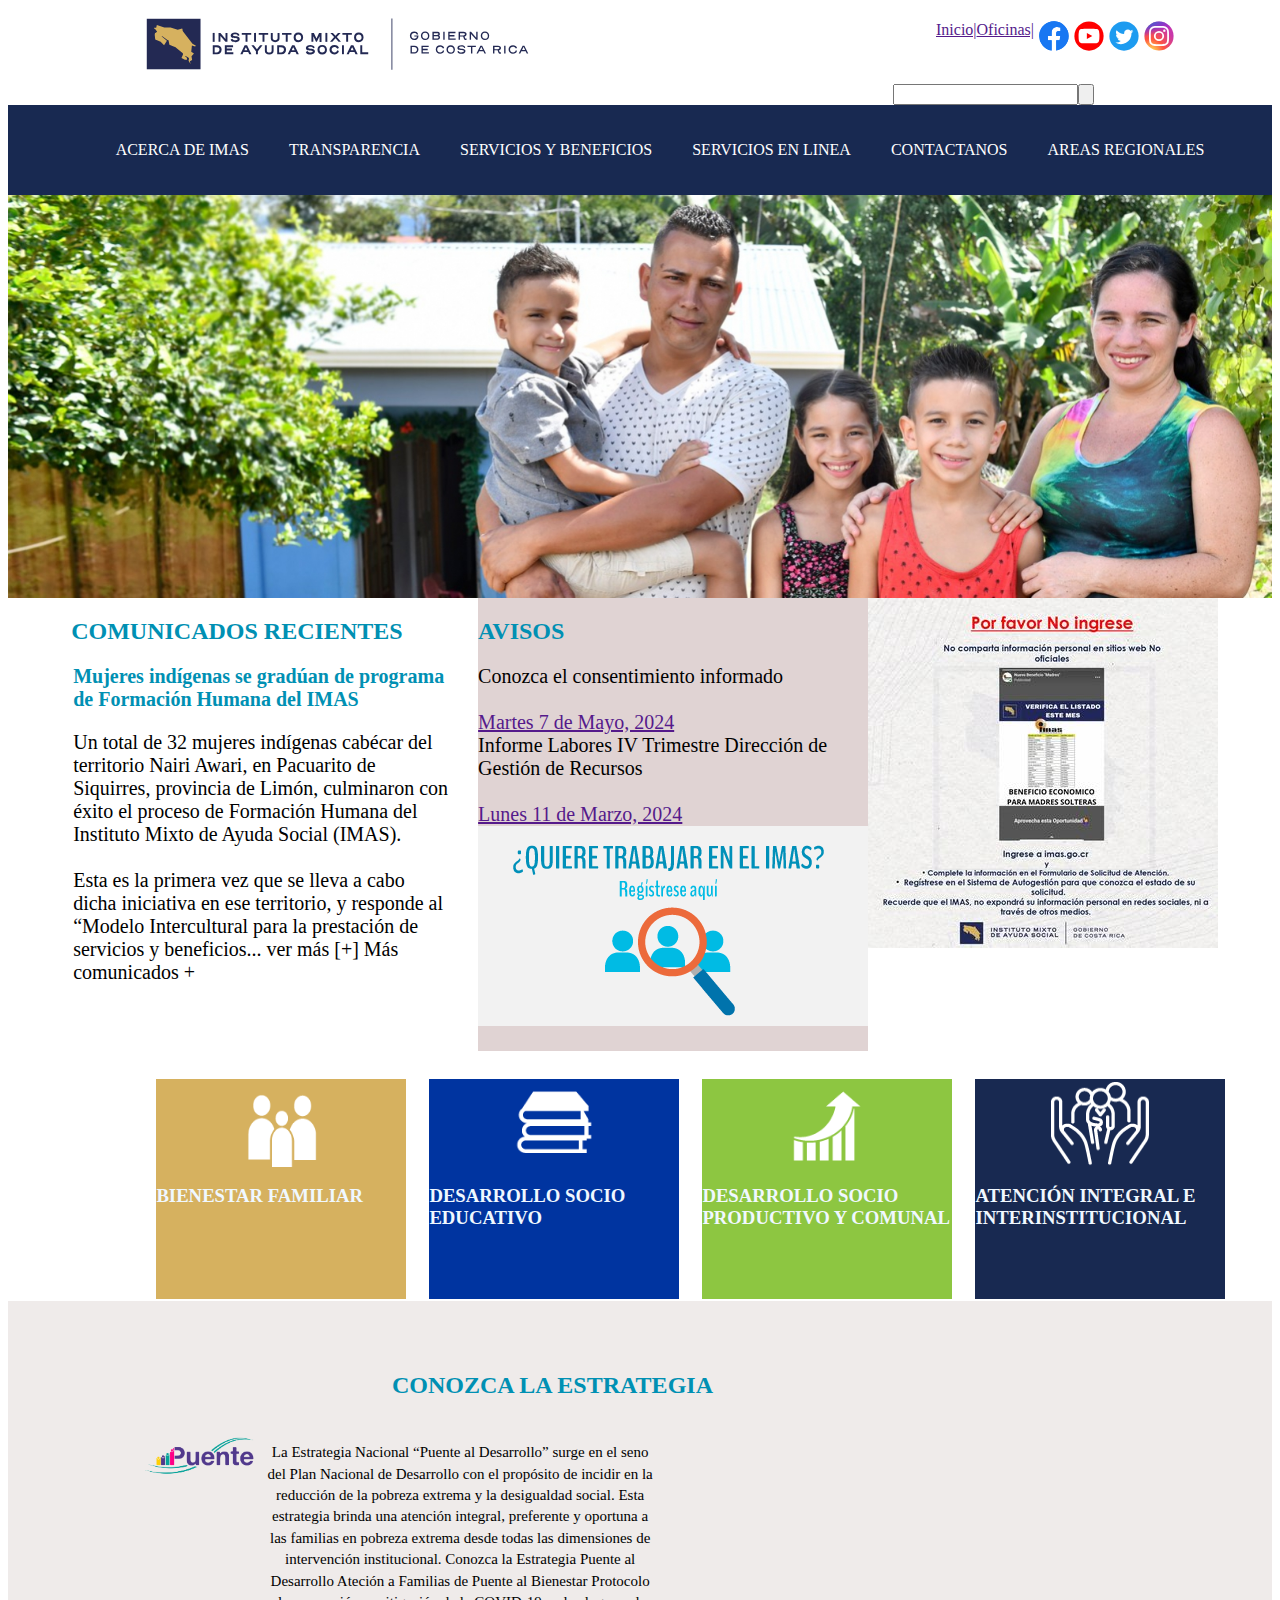
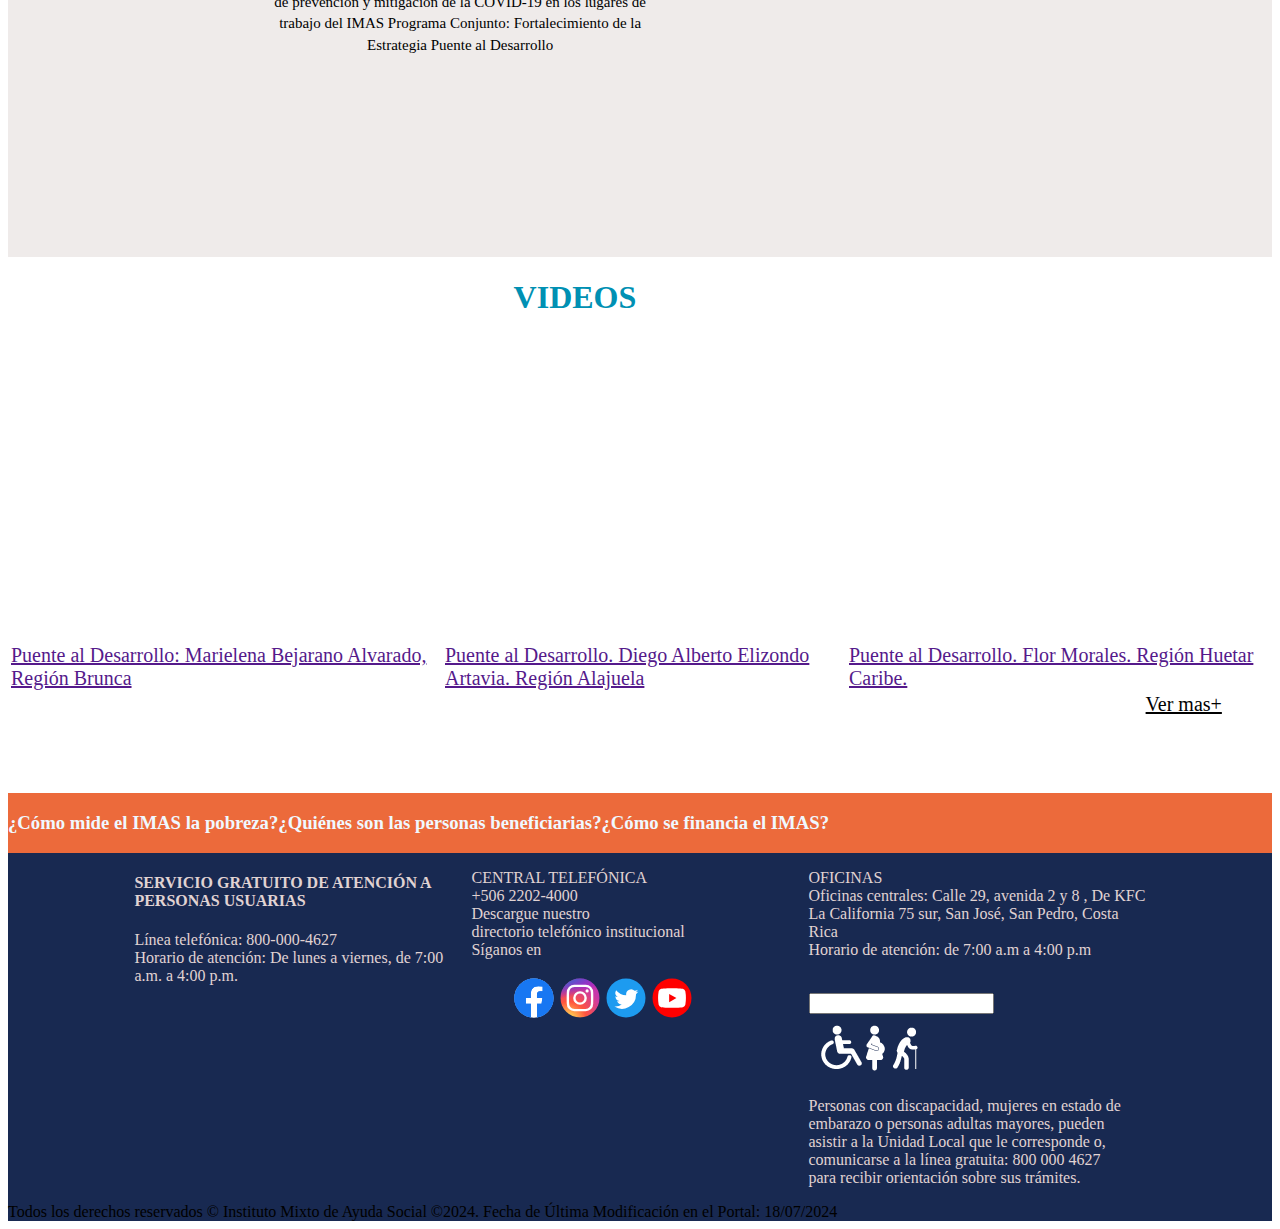
<file: index.html>
<!DOCTYPE html>
<html lang="en">
<head>
    <meta charset="UTF-8">
    <meta name="viewport" content="width=device-width, initial-scale=1.0">
    <title>DocumentIMAS</title>
    <link rel="stylesheet" href="CSS/stylesweb.css">
</head>
<body>
<header>
    <nav>
        <div><img src="img/logo-imas.svg" alt="" class="logo"></div>
        <ul class="listaNav">
            <li class="linkInicio"><a href="">Inicio|   </a></li>
            <li class="linkInicio"><a href="">  Oficinas|  </a></li>
            
            <li><img src="img/FB-ico.svg" alt="facebook" class="logoredes"></li>
            <li><img src="img/YT-ico.svg" alt="IG" class="logoredes"></li>
            <li><img src="img/TWT-ico.svg" alt="img" class="logoredes"></li>
            <li><img src="img/IG-ico.svg" alt="img" class="logoredes"></li>
        </ul>

    </nav>
    <div class="btnInput">

        <div class="input"><input type="text"></div>   
        <div class="input"><button><img src="img/FB-ico.svg" alt=""></button></div>   
        </div>

    
        <nav class="navBarra2">
            <ul>
                <li><a href="acercaDe.html">ACERCA DE IMAS</a></li>
                <li><a href="#">TRANSPARENCIA</a></li>
                <li><a href="#">SERVICIOS Y BENEFICIOS</a></li>
                <li><a href="#">SERVICIOS EN LINEA</a></li>
                <li><a href="contactos.html">CONTACTANOS</a></li>
                <li><a href="#">AREAS REGIONALES</a></li>
            </ul>
        </nav>
            
        
        
  

</header>



<div class="carousel">
    <div class="carousel-slide">
      <img src="img/banner-FAMILIA.jpg" alt="Imagen 1">
      <img src="img/Imagen222.png" alt="Imagen 2">
      <img src="img/banner-servicios_0.jpg" alt="Imagen 3">
    </div>
</div>
    
<div class="contentPP">

    <div class="contentPri"><h2 style="color: #0090b3;">COMUNICADOS RECIENTES</h2>
    <h3 class="h2cont" style="color: #0090b3;">Mujeres indígenas se gradúan de programa de Formación Humana del IMAS</h3>
    <p class="h2cont">Un total de 32 mujeres indígenas cabécar del territorio Nairi Awari, en Pacuarito de Siquirres, provincia de Limón, culminaron con éxito el proceso de Formación Humana del Instituto Mixto de Ayuda Social (IMAS).
        <br><br>

        Esta es la primera vez que se lleva a cabo dicha iniciativa en ese territorio, y responde al “Modelo Intercultural para la prestación de servicios y beneficios...
        
        ver más [+]
        Más comunicados +</p>
    
</div>
    <div class="contentSeg">
        <h2 style="color: #0090b3;">AVISOS</h2>
        <p class="h2cont2">
            Conozca el consentimiento informado <br> <br> <a href="">Martes 7 de Mayo, 2024</a>
      <br>Informe Labores IV Trimestre Dirección de Gestión de Recursos
    <br><br><a href="">Lunes 11 de Marzo, 2024</a>
    <br>
    <img src="img/BannerIMAS.png" alt="">
</p>

    </div>
    <div class="contentTer">
        
        <img src="img/451299451_895592625938923_4687796348536710011_n.jpg" alt="">
        
    </div>

</div>

<div class="contLista">
    <table class="tablalist">

        <tr>
            <td class="tdscolum">
                <div class="colum1"><img class="imgcol" src="img/lista1.png" alt=""><h3 style="color: aliceblue;">BIENESTAR FAMILIAR</h2></div>
            </td>

            <td class="tdscolum">
                <div class="colum2"><img class="imgcol" src="img/lista2.png" alt=""><h3 style="color: aliceblue;">DESARROLLO SOCIO EDUCATIVO</h3></div>
            </td>

            <td class="tdscolum">
                <div class="colum3"><img class="imgcol" src="img/lista3.png" alt=""><h3 style="color: aliceblue;">DESARROLLO SOCIO PRODUCTIVO Y COMUNAL</h3></div>
            </td>

            <td class="tdscolum">
                <div class="colum4"><img class="imgcol" src="img/lista4.png" alt=""><h3 style="color: aliceblue;">ATENCIÓN INTEGRAL E INTERINSTITUCIONAL</h3></div>
            </td>



        </tr>    

    </table>
    <br> <br> <br>
</div>
<div class="titleV"><h2 style="color: #0090B3;">CONOZCA LA ESTRATEGIA </h2></div>
<div class="contVideo">
    <div class="Puente"><img src="img/LOGO PUENTE PROVISIONAL_0.png" alt="" width="100%"></div>
    <div class="prf"><p>La Estrategia Nacional “Puente al Desarrollo” surge en el seno del Plan Nacional de Desarrollo con el propósito de incidir en la reducción de la pobreza extrema y la desigualdad social. Esta estrategia brinda una atención integral, preferente y oportuna a las familias en pobreza extrema desde todas las dimensiones de intervención institucional.
        Conozca la Estrategia Puente al Desarrollo
        Ateción a Familias de Puente al Bienestar
        Protocolo de prevención y mitigación de la COVID-19 en los lugares de trabajo del IMAS
        Programa Conjunto: Fortalecimiento de la Estrategia Puente al Desarrollo</p></div>
    <div class="videocont">
    <iframe width="490" height="300" src="https://www.youtube.com/embed/bssPKgZXb40" frameborder="0" allowfullscreen></iframe>
    </div>
</div>

<div conttresvideos>
    <h1 style="color: #0090B3; margin-left: 40%;">VIDEOS</h1>
    
    <table>
        <tr class="vids">
            <td>
                <div class="conttds"><iframe width="420" height="300" src="https://www.youtube.com/embed/XrHmLx-q_5Y" frameborder="0" allowfullscreen></iframe></div>
                <div><a style="font-size: 20px;" href="">Puente al Desarrollo: Marielena Bejarano Alvarado, <br> Región Brunca</a></div>
            </td>

            <td>
                <div class="conttds"><iframe width="400" height="300" src="https://www.youtube.com/embed/3FKUrjuRTLw" frameborder="0" allowfullscreen></iframe></div>
                <div><a style="font-size: 20px;" href="">Puente al Desarrollo. Diego Alberto Elizondo <br> Artavia. Región Alajuela</a></div>
            </td>

            <td>
                <div class="conttds"><iframe width="420" height="300" src="https://www.youtube.com/embed/rbm-6mXTk2I" frameborder="0" allowfullscreen></iframe></div>
                <div><a style="font-size: 20px;" href="">Puente al Desarrollo. Flor Morales. Región Huetar <br> Caribe.</a></div>
            </td>
        </tr>
    </table>
</div>

<div style="display: flex; width: 100%; min-height: 100px;">
    <a style="color: black; font-size: 20px; margin-left: 90%;" href="#">Ver mas+</a>
</div>

<div class="contBloques">
    
    <div class="block"><h3>¿Cómo mide el IMAS la pobreza?</h3></div>
    <div class="block"><h3>¿Quiénes son las personas beneficiarias?</h3></div>
    <div class="block"><h3>¿Cómo se financia el IMAS?</h3></div>
</div>

<footer style="background-color: #182951;" class="Footerini">
    <div class="conFinal">
        <div class="contfooter">
            <div class="contParr">
                <h4>SERVICIO GRATUITO DE ATENCIÓN A PERSONAS USUARIAS</h4>
                <p>
                    Línea telefónica: 800-000-4627 <br>
                    Horario de atención: De lunes a viernes, de 7:00 a.m. a 4:00 p.m.
                </p>
            </div>

            <div class="central">
                <p>CENTRAL TELEFÓNICA <br>+506 2202-4000 <br>Descargue nuestro <br> directorio telefónico institucional <br>Síganos en </p>
                <ul class="lisfoot"><li><img src="img/FB-ico.svg"></li><li><img src="img/IG-ico.svg"></li><li><img src="img/TWT-ico.svg"></li><li><img src="img/YT-ico.svg"></li></ul>
            </div>

            <div class="Oficinas">
                <p>OFICINAS <br> Oficinas centrales: Calle 29, avenida 2 y 8 , De KFC <br> La California 75 sur, San José, San Pedro, Costa Rica <br>
                Horario de atención: de 7:00 a.m a 4:00 p.m</p>
                <br>
                <input type="text" class="input-form"> <br>
                <img src="img/icn-footer-accesibilidad.png" alt="Icono de accesibilidad"><br>
                <p>Personas con discapacidad, mujeres en estado de <br> embarazo o personas  adultas mayores, pueden <br> asistir a la Unidad Local que le corresponde o, <br> comunicarse a la línea gratuita: 800 000 4627 <br> para recibir orientación sobre sus trámites.</p>
            </div>
        </div>
    </div>
</footer>
<footer style="background-color: #182951;">Todos los derechos reservados © Instituto Mixto de Ayuda Social ©2024. Fecha de Última Modificación en el Portal: 18/07/2024</footer>

</body>
</html>
</file>
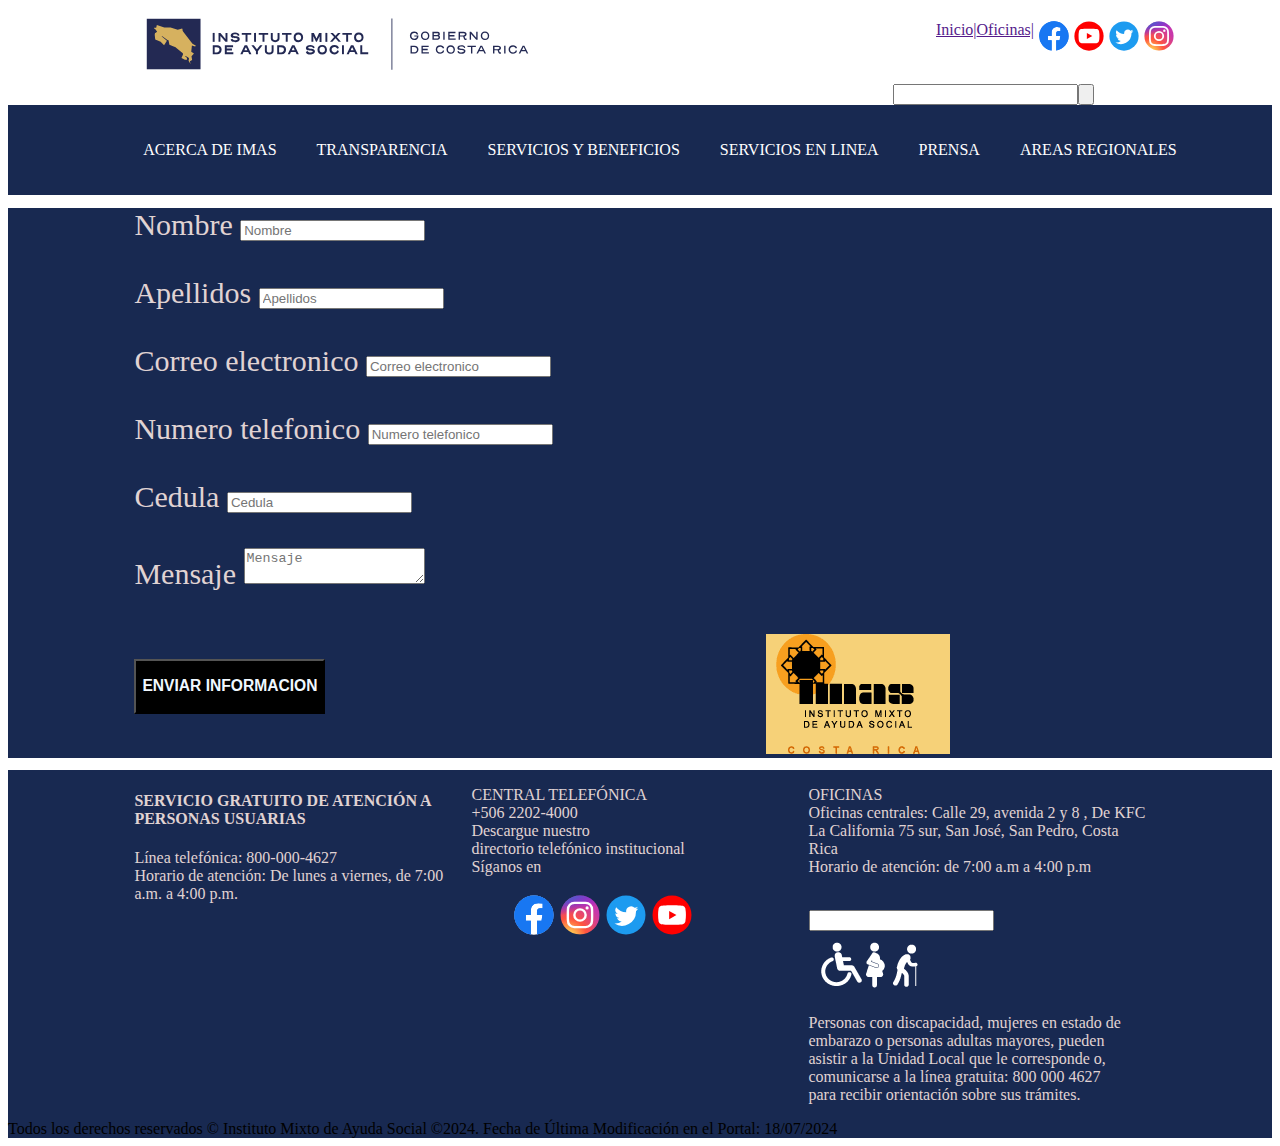
<file: contactos.html>
<!DOCTYPE html>
<html lang="en">
<head>
    <meta charset="UTF-8">
    <meta name="viewport" content="width=device-width, initial-scale=1.0">
    <title>DocumentCONTACTOS</title>
    <link rel="stylesheet" href="CSS/contactanos.css">
</head>
<body>
    <header>
        <nav>
            <div><img src="img/logo-imas.svg" alt="" class="logo"></div>
            <ul class="listaNav">
                <li class="linkInicio"><a href="">Inicio|   </a></li>
                <li class="linkInicio"><a href="">  Oficinas|  </a></li>
                
                <li><img src="img/FB-ico.svg" alt="facebook" class="logoredes"></li>
                <li><img src="img/YT-ico.svg" alt="IG" class="logoredes"></li>
                <li><img src="img/TWT-ico.svg" alt="img" class="logoredes"></li>
                <li><img src="img/IG-ico.svg" alt="img" class="logoredes"></li>
            </ul>
    
        </nav>
            <div class="btnInput">
    
             <div class="input"><input type="text"></div>   
             <div class="input"><button><img src="img/FB-ico.svg" alt=""></button></div>   
            </div>
    
    
            <nav class="navBarra2">
                <ul>
                    <li><a href="index.html">ACERCA DE IMAS</a></li>
                    <li><a href="#">TRANSPARENCIA</a></li>
                    <li><a href="#">SERVICIOS Y BENEFICIOS</a></li>
                    <li><a href="#">SERVICIOS EN LINEA</a></li>
                    <li><a href="#">PRENSA</a></li>
                    <li><a href="#">AREAS REGIONALES</a></li>
                </ul>
            </nav>

    </header>
    <main>
        <div class="conult">
            <form class="action" action="">
                <label for="">Nombre</label>
                <input type="text" placeholder="Nombre"> <br><br>
                
                <label for="">Apellidos</label>
                <input type="text" placeholder="Apellidos"><br><br>

                <label for="">Correo electronico</label>
                <input type="text" placeholder="Correo electronico"><br><br>
                
                <label for="">Numero telefonico</label>
                <input type="text" placeholder="Numero telefonico"><br><br>

                <label for="">Cedula</label>
                <input type="text" placeholder="Cedula"><br><br>

                <label for="">Mensaje</label>
                <textarea name="" id="" placeholder="Mensaje"></textarea><br><br><br>

                <button style="background-color: black;"><H3 style="color: aliceblue;">ENVIAR INFORMACION</H3></button>

            </form>
            <img class="imgFin" src="img/IMASFINAL.png" alt="">
            
        </div>

    </main>
    

    <footer style="background-color: #182951;" class="Footerini">
        <div class="conFinal">
            <div class="contfooter">
                <div class="contParr">
                    <h4>SERVICIO GRATUITO DE ATENCIÓN A PERSONAS USUARIAS</h4>
                    <p>
                        Línea telefónica: 800-000-4627 <br>
                        Horario de atención: De lunes a viernes, de 7:00 a.m. a 4:00 p.m.
                    </p>
                </div>
    
                <div class="central">
                    <p>CENTRAL TELEFÓNICA <br>+506 2202-4000 <br>Descargue nuestro <br> directorio telefónico institucional <br>Síganos en </p>
                    <ul class="lisfoot"><li><img src="img/FB-ico.svg"></li><li><img src="img/IG-ico.svg"></li><li><img src="img/TWT-ico.svg"></li><li><img src="img/YT-ico.svg"></li></ul>
                </div>
    
                <div class="Oficinas">
                    <p>OFICINAS <br> Oficinas centrales: Calle 29, avenida 2 y 8 , De KFC <br> La California 75 sur, San José, San Pedro, Costa Rica <br>
                    Horario de atención: de 7:00 a.m a 4:00 p.m</p>
                    <br>
                    <input type="text" class="input-form"> <br>
                    <img src="img/icn-footer-accesibilidad.png" alt="Icono de accesibilidad"><br>
                    <p>Personas con discapacidad, mujeres en estado de <br> embarazo o personas  adultas mayores, pueden <br> asistir a la Unidad Local que le corresponde o, <br> comunicarse a la línea gratuita: 800 000 4627 <br> para recibir orientación sobre sus trámites.</p>
                </div>
            </div>
        </div>
    </footer>
    <footer style="background-color: #182951;">Todos los derechos reservados © Instituto Mixto de Ayuda Social ©2024. Fecha de Última Modificación en el Portal: 18/07/2024</footer>
    
    
</body>
</html>
</file>
<file: CSS/stylesweb.css>
.listaNav{
    display: flex;
    justify-content: flex-end;
    list-style: none;
    position: absolute;
    top: 5px;
    left: 70%;
}

.logoredes{
    width: 30px;
    padding-left: 5px;
}

.logo{
    width: 400px;
    margin-left: 10%;
}
.navegacion{
    width: 100%;
}

.btnInput{
    display: flex;
    margin-left: 70%;
    
}
  
.navBarra2{
  display: flex;
  justify-content: center;
  width: 100%;
  min-height: 50px;
  background-color: #182951;
}

.navBarra2 > ul{
  display: flex;
  justify-content: space-around;
  list-style: none;
}

.navBarra2 > ul > li{
  margin: 20px;
}

.navBarra2 > ul > li > a{
  text-decoration: none;
  color: white;
}

.navBarra2 > ul > li:hover{
  background-color: #ec6a3b;
  min-height: 20px;
  
}

 .carousel {
    width: 100%;
    overflow: hidden;
    position: relative;
  }
  
  .carousel-slide {
    display: flex;
    transition: transform 0.5s ease;
  }
  
  .carousel-slide img {
    width: 100%;
    height: auto;
    object-fit: cover;
  }
  
  @keyframes carousel {
    0% {
      transform: translateX(0);
    }
    100% {
      transform: translateX(calc(-100% * 2));
    }
    
  }
  
  .carousel-slide {
    display: flex;
    animation: carousel 10s infinite;
  }

.contentPP{
display: flex;
justify-content: space-between;

width: 100%;



}
.contentPri{
  
  width: 42%;
  margin-left: 5%;
  

  
}
.contentSeg{
 width: 41.66666667%;
  margin-left: 2% ;
  
  background-color: #e0d3d3;

}
.contentTer{
  width: 41.66666667%;
  margin-right: 2%;
  

}
.h2cont{
  font-family: "Oxygen";
 
  margin-inline-start: 2px;
  font-size: 20px;
}
.h2cont2{
  
  font-size: 20px;
  margin-right: 0px;

}

.contLista{
  padding: 25px 0px 25px 0px;
  position: relative;
  
  width: 100%;
  height: 100%;
  display: flex;

  

}
.tablalist{
 
  width: 80%;
  display: flex;
  justify-content: space-around;
  height: 200px; 
  margin-left: 10%;

  
}

.colum1{
 
 background-color: #D6B15F;
 height: 220px;
 width: 250px;

}
.colum2{
  
  background-color: #0034A0;
  height: 220px;
  width: 250px;
}
.colum3{
  background-color: #8dc641;
  
  height: 220px;
  width: 250px;
}
.colum4{ 
  background-color: #182951;
  
  height: 220px;
  width: 250px;
}


.tdscolum{
  padding-left: 20px;
}


.imgcol{
  width: 40%;
 height: 40%;
 display: flex;
 margin-left: 30%;
}
.titleV{
  background-color: #efebea;
  position: absolute;
  margin-left: 30%;
  margin-top: 4%;
  width: 60%;
  
}
.contVideo{
  display: flex;
  justify-content: space-between;
  background-color: #efebea;
  padding: 10%;
}
.Puente {
  
  width: 25%;

}
.prf{
  
  text-align: center;
  font-family: "Oxygen";    font-size: 15px; line-height: 1.42857143;
  width: 75%;
}
.conttresvideos{
  display: flex;
  border: 1px solid black;
}
.vids > td{

  justify-content: space-between;
 
width: 80%; 

}
/*
.contBloques{
  display: flex;
  
  background-color: #D6B15F;
  height: 110px;
}
,.contBloques > title1 {
  position: absolute;
  display: flex;
}
,.contBloques > 
//
*/

.block > h3{
  color: aliceblue;
  display: flex;
  justify-items: center;
}

.block{
  display: flex;

}
.contBloques{
  display: flex;
  background-color: #ec6a3b;
  
}
.conFinal{
display: flex; justify-content: left;
  background-color: #182951;
}
.contfooter{
  display: flex;
  
}
.lisfoot > li{
width: 40px;
display: flex;
padding: 1%;

}

.lisfoot{
  display: flex;

}

.contParr, .central, .Oficinas{
  width: 40%;
  color: #e0d3d3;
  
}
.conFinal{
  width: 80%;
  margin-left: 10%;
}
</file>
<file: CSS/contactanos.css>
.listaNav{
    display: flex;
    justify-content: flex-end;
    list-style: none;
    position: absolute;
    top: 5px;
    left: 70%;
}

.logoredes{
    width: 30px;
    padding-left: 5px;
}

.logo{
    width: 400px;
    margin-left: 10%;
}

.navegacion{
    width: 100%;
}

.btnInput{
    display: flex;
    margin-left: 70%;
    
}
.navBarra2{
    display: flex;
    justify-content: center;
    width: 100%;
    min-height: 50px;
    background-color: #182951;
  }
  
  .navBarra2 > ul{
    display: flex;
    justify-content: space-around;
    list-style: none;
  }
  
  .navBarra2 > ul > li{
    margin: 20px;
  }
  
  .navBarra2 > ul > li > a{
    text-decoration: none;
    color: white;
  }
  
  .navBarra2 > ul > li:hover{
    background-color: #ec6a3b;
    min-height: 20px;
}


.conult{
  
 background-color: #182951;
 margin-top: 1%;
}

.action{
  font-size: 30px;
justify-content: center;
margin-left: 10%;
color: #e0d3d3;
}


  
.imgFin{
  margin-left: 60%;
  margin-top: -80px;
}









.conFinal{
  display: flex; justify-content: left;
    background-color: #182951;
    width: 100%;
  }
  .contfooter{
    display: flex;
    width: 100%;
  }
  .lisfoot > li{
  width: 40px;
  display: flex;
  padding: 1%;
  
  }
  
  .lisfoot{
    display: flex;
  
  }
  
  .contParr, .central, .Oficinas{
    width: 40%;
    color: #e0d3d3;
    
  }
  .conFinal{
    width: 80%;
    margin-left: 10%;
    margin-top: 1%;
  }
</file>
